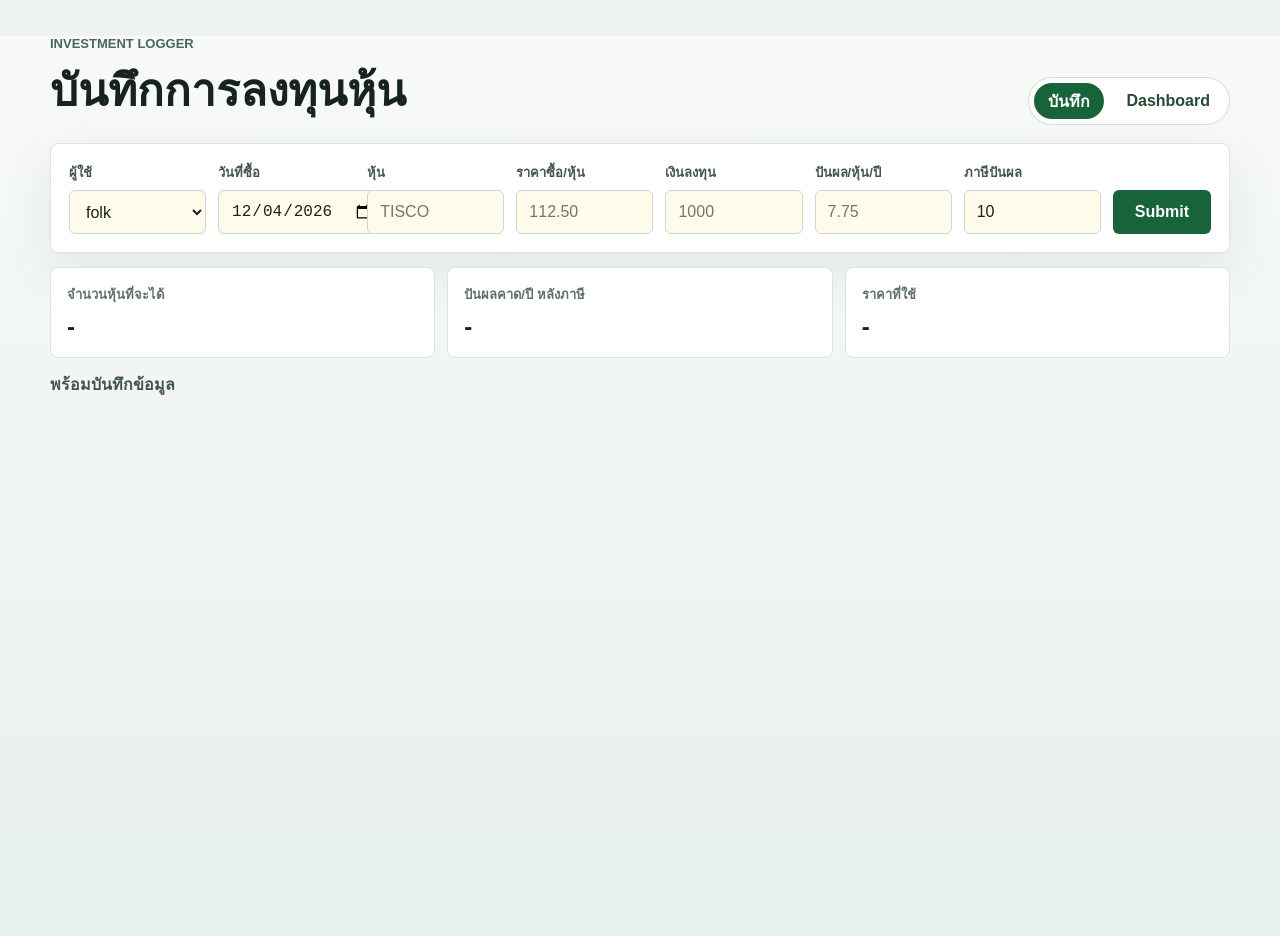
<file: index.html>
<!doctype html>
<html lang="th">
  <head>
    <meta charset="utf-8">
    <meta name="viewport" content="width=device-width, initial-scale=1">
    <title>บันทึกการลงทุนหุ้น</title>
    <link rel="stylesheet" href="styles.css">
  </head>
  <body>
    <main class="app-shell">
      <section class="topbar">
        <div>
          <p class="eyebrow">Investment Logger</p>
          <h1>บันทึกการลงทุนหุ้น</h1>
        </div>
        <nav class="page-nav" aria-label="เมนูหลัก">
          <a class="active" href="index.html">บันทึก</a>
          <a href="dashboard.html">Dashboard</a>
        </nav>
      </section>

      <section class="panel">
        <form id="investmentForm" class="entry-form">
          <label>
            <span>ผู้ใช้</span>
            <select id="user" name="user" required>
              <option value="folk">folk</option>
              <option value="jane">jane</option>
            </select>
          </label>

          <label>
            <span>วันที่ซื้อ</span>
            <input id="tradeDate" name="tradeDate" type="date" required>
          </label>

          <label>
            <span>หุ้น</span>
            <input id="ticker" name="ticker" type="text" placeholder="TISCO" required>
          </label>

          <label>
            <span>ราคาซื้อ/หุ้น</span>
            <input id="price" name="price" type="number" inputmode="decimal" min="0.01" step="0.01" placeholder="112.50" required>
          </label>

          <label>
            <span>เงินลงทุน</span>
            <input id="amount" name="amount" type="number" inputmode="decimal" min="1" step="0.01" placeholder="1000" required>
          </label>

          <label>
            <span>ปันผล/หุ้น/ปี</span>
            <input id="dividendPerShare" name="dividendPerShare" type="number" inputmode="decimal" min="0" step="0.01" placeholder="7.75" required>
          </label>

          <label>
            <span>ภาษีปันผล</span>
            <input id="dividendTax" name="dividendTax" type="number" inputmode="decimal" min="0" max="100" step="0.01" value="10">
          </label>

          <button id="submitButton" type="submit">Submit</button>
        </form>
      </section>

      <section class="summary-grid" aria-live="polite">
        <div>
          <span>จำนวนหุ้นที่จะได้</span>
          <strong id="previewShares">-</strong>
        </div>
        <div>
          <span>ปันผลคาด/ปี หลังภาษี</span>
          <strong id="previewDividend">-</strong>
        </div>
        <div>
          <span>ราคาที่ใช้</span>
          <strong id="previewPrice">-</strong>
        </div>
      </section>

      <p id="statusMessage" class="status">พร้อมบันทึกข้อมูล</p>
    </main>

    <script src="script.js"></script>
  </body>
</html>
</file>
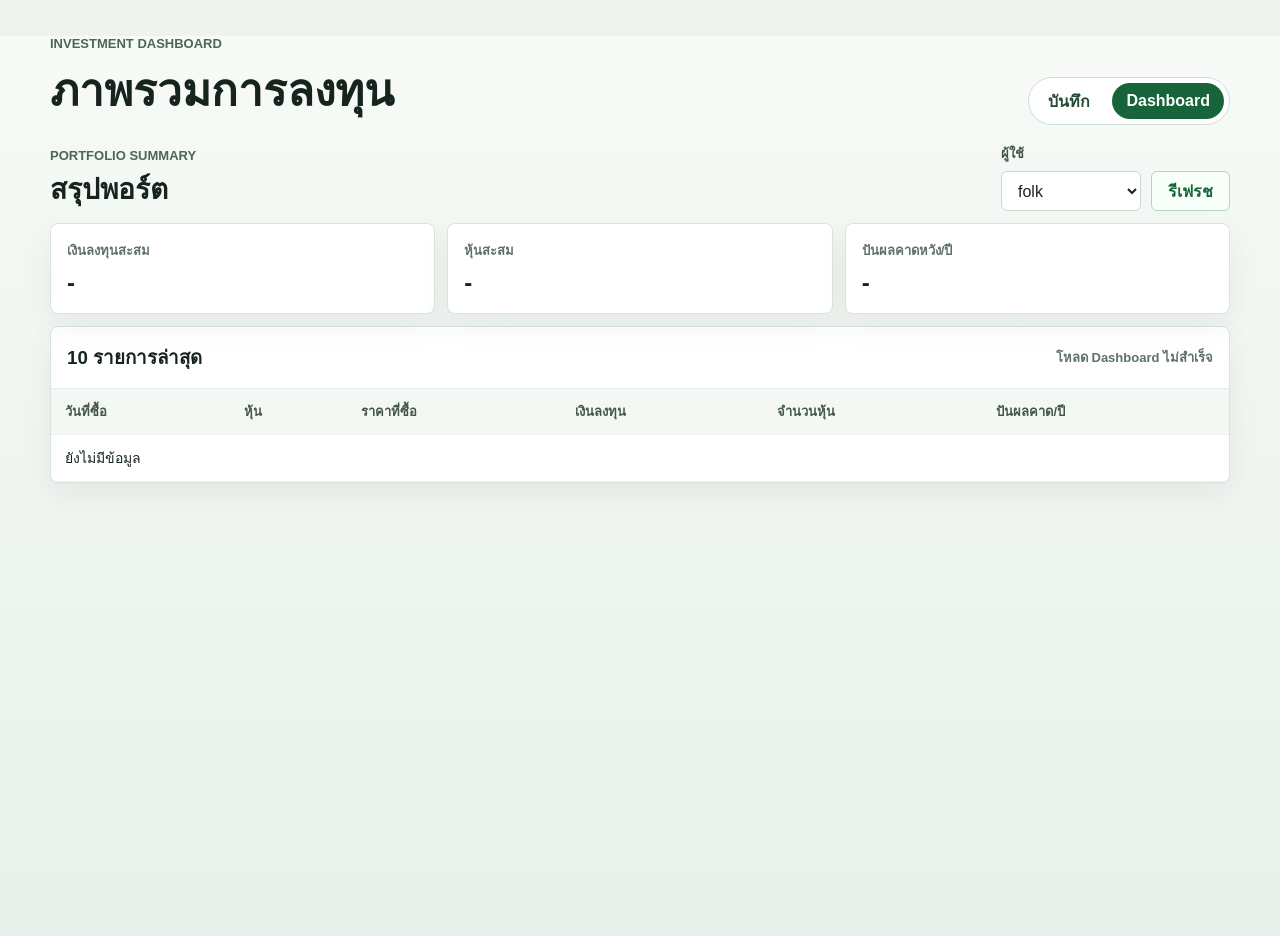
<file: dashboard.html>
<!doctype html>
<html lang="th">
  <head>
    <meta charset="utf-8">
    <meta name="viewport" content="width=device-width, initial-scale=1">
    <title>Dashboard การลงทุนหุ้น</title>
    <link rel="stylesheet" href="styles.css">
  </head>
  <body>
    <main class="app-shell">
      <section class="topbar">
        <div>
          <p class="eyebrow">Investment Dashboard</p>
          <h1>ภาพรวมการลงทุน</h1>
        </div>
        <nav class="page-nav" aria-label="เมนูหลัก">
          <a href="index.html">บันทึก</a>
          <a class="active" href="dashboard.html">Dashboard</a>
        </nav>
      </section>

      <section class="dashboard standalone-dashboard">
        <div class="dashboard-heading">
          <div>
            <p class="eyebrow">Portfolio Summary</p>
            <h2>สรุปพอร์ต</h2>
          </div>
          <div class="dashboard-actions">
            <label class="compact-select">
              <span>ผู้ใช้</span>
              <select id="userFilter">
                <option value="folk">folk</option>
                <option value="jane">jane</option>
              </select>
            </label>
            <button id="refreshButton" class="secondary-button" type="button">รีเฟรช</button>
          </div>
        </div>

        <div class="dashboard-cards">
          <div>
            <span>เงินลงทุนสะสม</span>
            <strong id="totalInvestment">-</strong>
          </div>
          <div>
            <span>หุ้นสะสม</span>
            <strong id="totalShares">-</strong>
          </div>
          <div>
            <span>ปันผลคาดหวัง/ปี</span>
            <strong id="totalDividend">-</strong>
          </div>
        </div>

        <div class="table-card">
          <div class="table-title">
            <h3>10 รายการล่าสุด</h3>
            <span id="dashboardStatus">กำลังโหลดข้อมูล...</span>
          </div>
          <div class="table-wrap">
            <table>
              <thead>
                <tr>
                  <th>วันที่ซื้อ</th>
                  <th>หุ้น</th>
                  <th>ราคาที่ซื้อ</th>
                  <th>เงินลงทุน</th>
                  <th>จำนวนหุ้น</th>
                  <th>ปันผลคาด/ปี</th>
                </tr>
              </thead>
              <tbody id="recentRows">
                <tr>
                  <td colspan="6">ยังไม่มีข้อมูล</td>
                </tr>
              </tbody>
            </table>
          </div>
        </div>
      </section>
    </main>

    <script src="dashboard.js"></script>
  </body>
</html>
</file>
<file: styles.css>
:root {
  color-scheme: light;
  font-family: "Segoe UI", Tahoma, sans-serif;
  background: #eef3ef;
  color: #17231d;
}

* {
  box-sizing: border-box;
}

body {
  margin: 0;
  min-height: 100vh;
  background: linear-gradient(180deg, #f7faf7 0%, #e8f0eb 100%);
}

.app-shell {
  width: min(1180px, calc(100% - 32px));
  margin: 36px auto;
}

.topbar {
  display: flex;
  align-items: end;
  justify-content: space-between;
  gap: 20px;
  margin-bottom: 18px;
}

.eyebrow {
  margin: 0 0 4px;
  color: #4c6658;
  font-size: 13px;
  font-weight: 700;
  text-transform: uppercase;
}

h1 {
  margin: 0;
  font-size: clamp(28px, 4vw, 44px);
  letter-spacing: 0;
}

.tax-pill {
  border: 1px solid #b7d4c0;
  background: #f8fff9;
  border-radius: 999px;
  padding: 10px 14px;
  font-weight: 700;
  color: #244b34;
  white-space: nowrap;
}

.page-nav {
  display: flex;
  gap: 8px;
  align-items: center;
  border: 1px solid #cde0d3;
  border-radius: 999px;
  background: #ffffff;
  padding: 5px;
}

.page-nav a {
  display: inline-flex;
  align-items: center;
  justify-content: center;
  min-height: 36px;
  padding: 0 14px;
  border-radius: 999px;
  color: #244b34;
  font-weight: 800;
  text-decoration: none;
}

.page-nav a.active {
  background: #17643a;
  color: #ffffff;
}

.panel {
  background: #ffffff;
  border: 1px solid #d9e4dc;
  border-radius: 8px;
  box-shadow: 0 18px 50px rgba(23, 35, 29, 0.08);
  padding: 18px;
}

.entry-form {
  display: grid;
  grid-template-columns: repeat(7, minmax(112px, 1fr)) auto;
  gap: 12px;
  align-items: end;
}

label {
  display: grid;
  gap: 7px;
}

label span {
  font-size: 13px;
  font-weight: 700;
  color: #43564b;
}

input,
select {
  width: 100%;
  height: 44px;
  border: 1px solid #cbd8d0;
  border-radius: 6px;
  padding: 0 12px;
  font-size: 16px;
  background: #fffbea;
  color: #17231d;
}

input:focus,
select:focus {
  outline: 3px solid #c7ead2;
  border-color: #4e9c67;
}

button {
  height: 44px;
  border: 0;
  border-radius: 6px;
  padding: 0 22px;
  background: #17643a;
  color: #ffffff;
  font-size: 16px;
  font-weight: 800;
  cursor: pointer;
}

button:disabled {
  cursor: wait;
  background: #7b9084;
}

.summary-grid {
  display: grid;
  grid-template-columns: repeat(3, 1fr);
  gap: 12px;
  margin-top: 14px;
}

.summary-grid div {
  background: #ffffff;
  border: 1px solid #d9e4dc;
  border-radius: 8px;
  padding: 16px;
}

.summary-grid span {
  display: block;
  color: #5e7166;
  font-size: 13px;
  font-weight: 700;
  margin-bottom: 8px;
}

.summary-grid strong {
  font-size: 24px;
}

.status {
  min-height: 24px;
  margin: 14px 0 0;
  font-weight: 700;
  color: #43564b;
}

.status.success {
  color: #17643a;
}

.status.error {
  color: #a43c26;
}

.dashboard {
  margin-top: 24px;
}

.standalone-dashboard {
  margin-top: 0;
}

.dashboard-heading {
  display: flex;
  align-items: end;
  justify-content: space-between;
  gap: 16px;
  margin-bottom: 12px;
}

h2,
h3 {
  margin: 0;
  letter-spacing: 0;
}

h2 {
  font-size: 28px;
}

.secondary-button {
  height: 40px;
  border: 1px solid #b7d4c0;
  background: #f8fff9;
  color: #17643a;
  padding: 0 16px;
}

.dashboard-actions {
  display: flex;
  align-items: end;
  gap: 10px;
}

.compact-select {
  min-width: 140px;
}

.compact-select select {
  height: 40px;
  background: #ffffff;
}

.dashboard-cards {
  display: grid;
  grid-template-columns: repeat(3, 1fr);
  gap: 12px;
  margin-bottom: 12px;
}

.dashboard-cards div,
.table-card {
  background: #ffffff;
  border: 1px solid #d9e4dc;
  border-radius: 8px;
  box-shadow: 0 12px 32px rgba(23, 35, 29, 0.06);
}

.dashboard-cards div {
  padding: 16px;
}

.dashboard-cards span {
  display: block;
  color: #5e7166;
  font-size: 13px;
  font-weight: 700;
  margin-bottom: 8px;
}

.dashboard-cards strong {
  font-size: 24px;
}

.table-card {
  overflow: hidden;
}

.table-title {
  display: flex;
  justify-content: space-between;
  align-items: center;
  gap: 12px;
  padding: 16px;
  border-bottom: 1px solid #e5eee8;
}

.table-title span {
  color: #5e7166;
  font-size: 13px;
  font-weight: 700;
}

.table-wrap {
  overflow-x: auto;
}

table {
  width: 100%;
  border-collapse: collapse;
  min-width: 760px;
}

th,
td {
  padding: 12px 14px;
  text-align: left;
  border-bottom: 1px solid #edf3ef;
  white-space: nowrap;
}

th {
  background: #f3f8f4;
  color: #43564b;
  font-size: 13px;
}

td {
  font-size: 14px;
}

@media (max-width: 980px) {
  .entry-form {
    grid-template-columns: repeat(2, minmax(0, 1fr));
  }

  button {
    grid-column: 1 / -1;
  }

  .dashboard-cards {
    grid-template-columns: 1fr;
  }
}

@media (max-width: 640px) {
  .app-shell {
    width: min(100% - 20px, 520px);
    margin: 18px auto;
  }

  .topbar {
    align-items: start;
    flex-direction: column;
  }

  .page-nav {
    width: 100%;
  }

  .page-nav a {
    flex: 1;
  }

  .entry-form,
  .summary-grid {
    grid-template-columns: 1fr;
  }

  .dashboard-heading,
  .table-title {
    align-items: start;
    flex-direction: column;
  }

  .dashboard-actions {
    align-items: stretch;
    flex-direction: column;
    width: 100%;
  }

  .secondary-button {
    width: 100%;
  }
}
</file>
